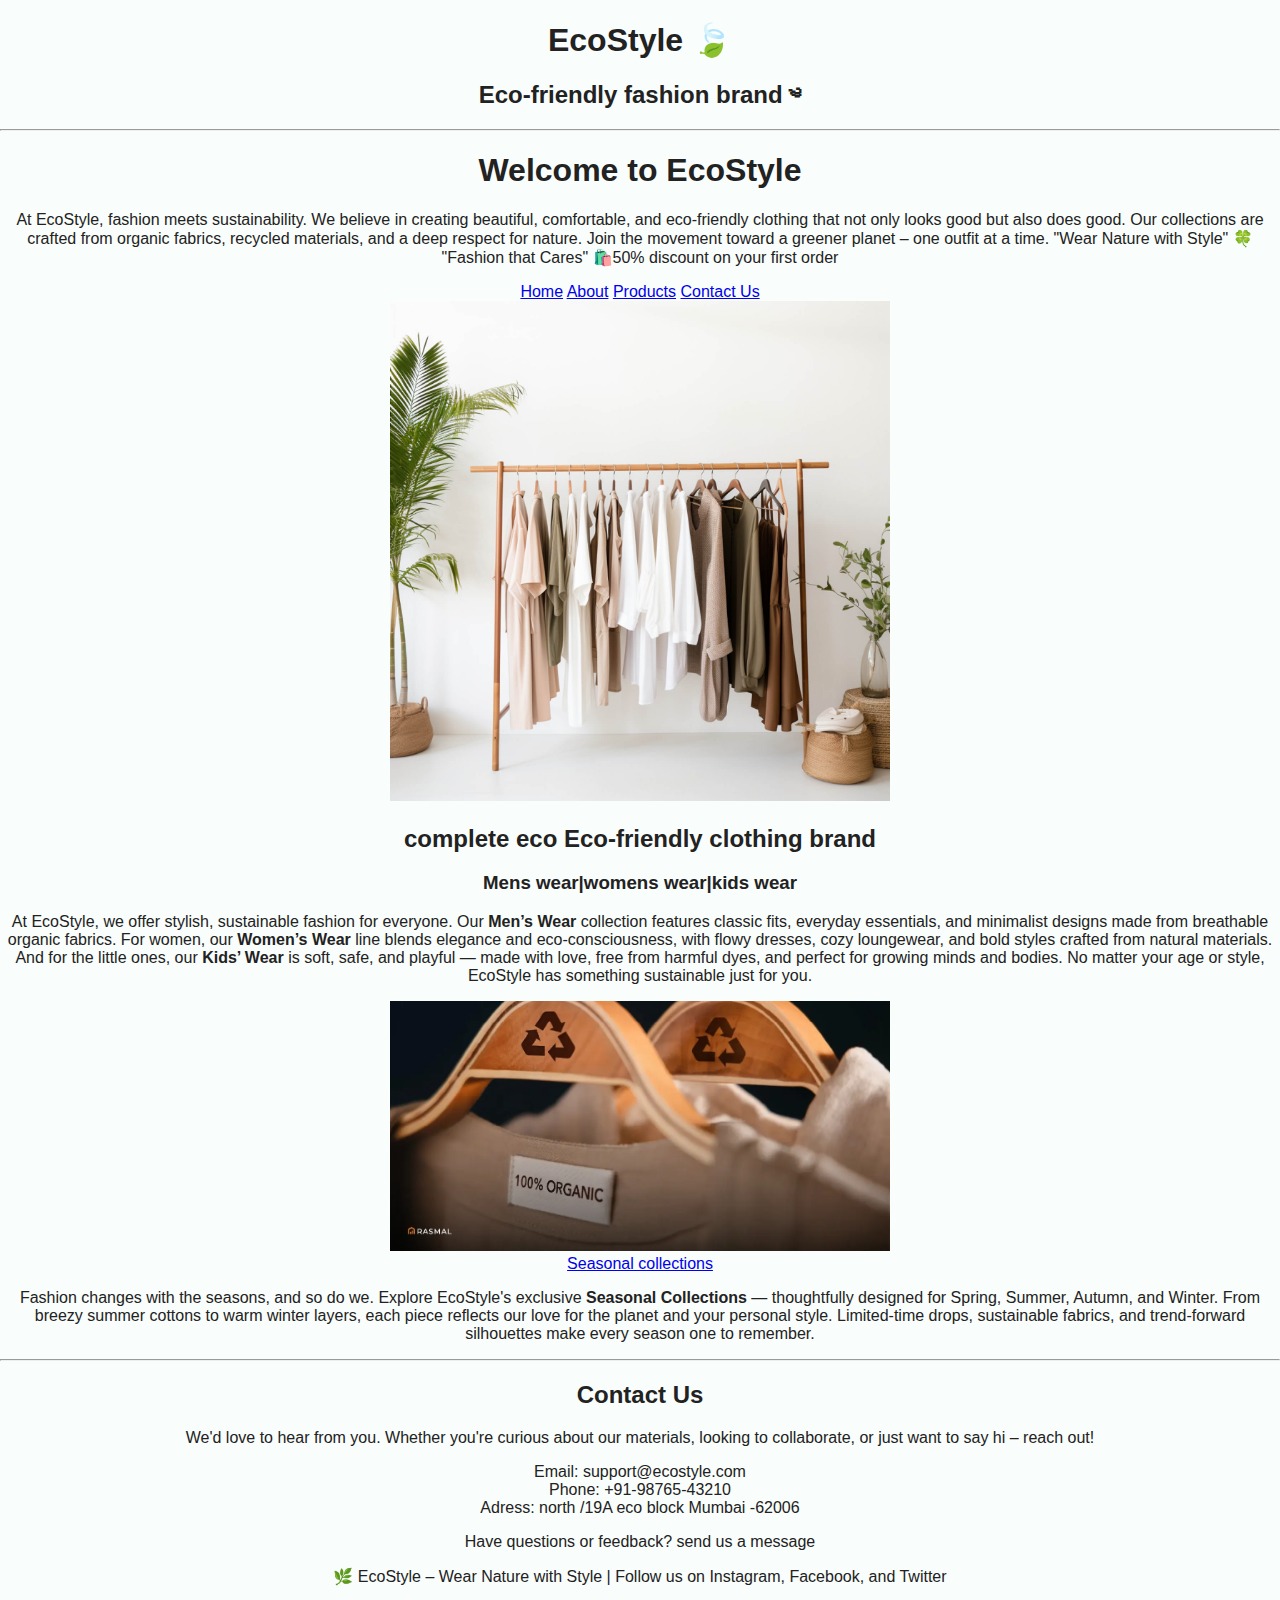
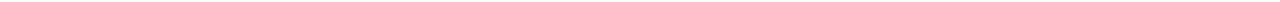
<file: Html/index.html>
<!DOCTYPE html>
<html lang="en">
<head>
    <meta name="viewport" content="width=device-width, initial-scale=1.0">
<link rel="stylesheet" href="style.css" />

    <title>EcoStyle</title>
    <link rel="icon" href="img/icon.png">
</head>

<body >
    <center>
   <h1>EcoStyle 🍃 </h1>
   <h2>Eco-friendly fashion brand ༄</h2>
   <hr>
   
   <section id="home-intro">
  <h1>Welcome to EcoStyle</h1>
  <p>
    At EcoStyle, fashion meets sustainability. We believe in creating beautiful, comfortable, and eco-friendly clothing that not only looks good but also does good. Our collections are crafted from organic fabrics, recycled materials, and a deep respect for nature. Join the movement toward a greener planet – one outfit at a time.
  "Wear Nature with Style" 🍀 "Fashion that Cares"
     🛍️50% discount on  your first order
   </p>
</section>

  
 <nav>
    <a href="index.html">Home</a>
    <a href="about.html">About</a>
    <a href="products.html">Products</a>
    <a href="contact.html">Contact Us</a>
  </nav>
    
  

   <img src="img/clothimg.jpg" alt="clothimg" width="500px">
   <h2> complete eco Eco-friendly clothing brand </h2>
   <h3> Mens wear|womens wear|kids wear</h3>
   <p>
  At EcoStyle, we offer stylish, sustainable fashion for everyone. Our <strong>Men’s Wear</strong> collection features classic fits, everyday essentials, and minimalist designs made from breathable organic fabrics. For women, our <strong>Women’s Wear</strong> line blends elegance and eco-consciousness, with flowy dresses, cozy loungewear, and bold styles crafted from natural materials. And for the little ones, our <strong>Kids’ Wear</strong> is soft, safe, and playful — made with love, free from harmful dyes, and perfect for growing minds and bodies. No matter your age or style, EcoStyle has something sustainable just for you.
</p>
<img src="img/clothimg2.webp" alt="img2" width=" 500px"> <br>

   <a href=" https://ecoclothingindia.com/"> Seasonal collections</a>
   <p>
  Fashion changes with the seasons, and so do we. Explore EcoStyle's exclusive <strong>Seasonal Collections</strong> — thoughtfully designed for Spring, Summer, Autumn, and Winter. From breezy summer cottons to warm winter layers, each piece reflects our love for the planet and your personal style. Limited-time drops, sustainable fabrics, and trend-forward silhouettes make every season one to remember.
</p>

  
  <hr>
  <section id="contact">
  <h2>Contact Us</h2>
  <p>
   
     We'd love to hear from you. Whether you're curious about our materials, looking to collaborate, or just want to say hi – reach out!
  </p>
  <p>Email: support@ecostyle.com<br>
  Phone: +91-98765-43210<br>
Adress: north /19A
eco block 
Mumbai -62006</p>
  <p>
     Have questions or feedback?
 send us a message </p>
</section>
<footer>
  <p>🌿 EcoStyle – Wear Nature with Style | Follow us on Instagram, Facebook, and Twitter</p>
  <a href="https://www.instagram.com/" target="_blank">
        <i class="fab fa-instagram" style="font-size: 30px; color: #C13584;"></i>
      </a>
      <a href="https://www.youtube.com/" target="_blank">
        <i class="fab fa-youtube" style="font-size: 30px; color: #FF0000;"></i>
      </a>

</footer>

</center>
<script src="script.js"></script>

</body>
</html>
</file>
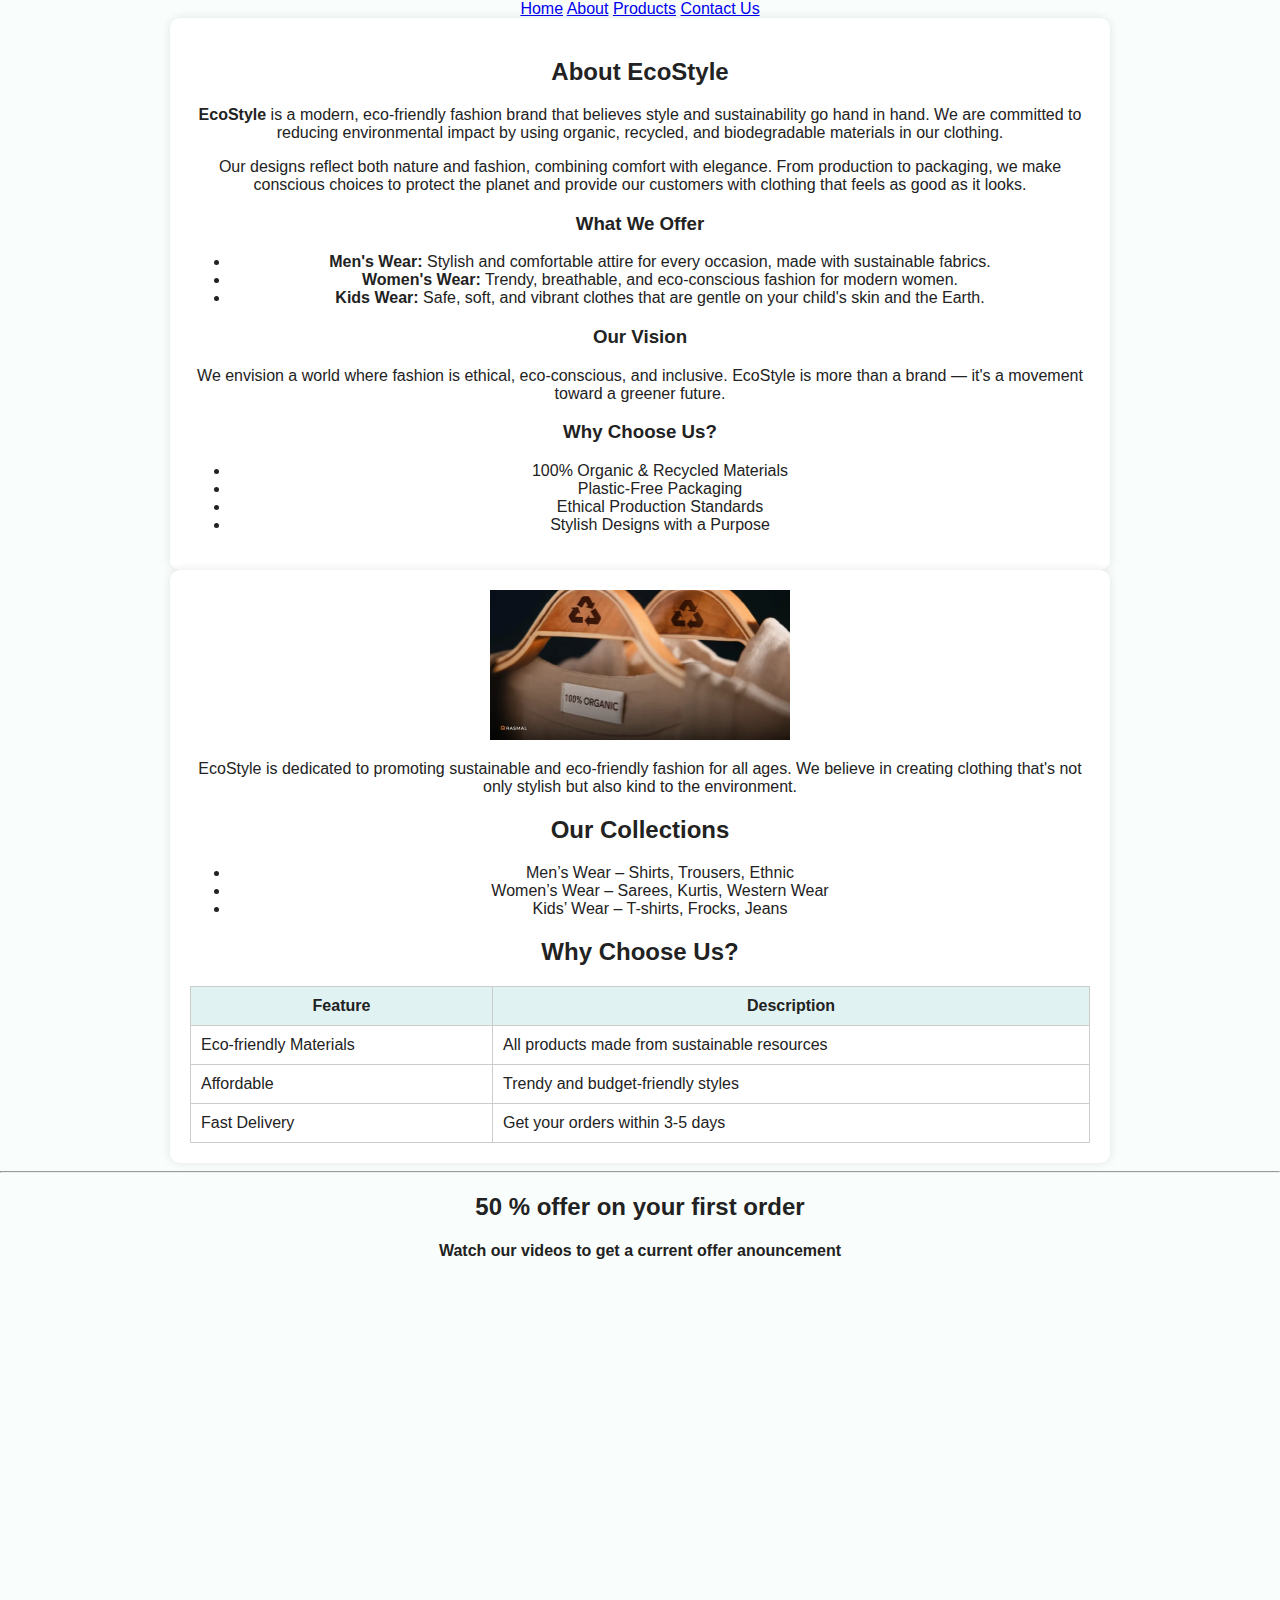
<file: Html/about.html>
<!DOCTYPE html>
<html lang="en">
    
<head>

  <meta charset="UTF-8" />
  <meta name="viewport" content="width=device-width, initial-scale=1.0"/>
  <title>About Us | EcoStyle</title>
  <link rel="stylesheet" href="style.css" />
</head>
<center>
<body>

  <nav>
    <a href="index.html">Home</a>
    <a href="about.html">About</a>
    <a href="products.html">Products</a>
    <a href="contact.html">Contact Us</a>
  </nav>

  <main class="container">
    <h2>About EcoStyle</h2>

    <p><strong>EcoStyle</strong> is a modern, eco-friendly fashion brand that believes style and sustainability go hand in hand. We are committed to reducing environmental impact by using organic, recycled, and biodegradable materials in our clothing.</p>

    <p>Our designs reflect both nature and fashion, combining comfort with elegance. From production to packaging, we make conscious choices to protect the planet and provide our customers with clothing that feels as good as it looks.</p>

    <h3>What We Offer</h3>
    <ul>
      <li><strong>Men's Wear:</strong> Stylish and comfortable attire for every occasion, made with sustainable fabrics.</li>
      <li><strong>Women's Wear:</strong> Trendy, breathable, and eco-conscious fashion for modern women.</li>
      <li><strong>Kids Wear:</strong> Safe, soft, and vibrant clothes that are gentle on your child's skin and the Earth.</li>
    </ul>

    <h3>Our Vision</h3>
    <p>We envision a world where fashion is ethical, eco-conscious, and inclusive. EcoStyle is more than a brand — it's a movement toward a greener future.</p>
    
    <h3>Why Choose Us?</h3>
    <ul>
      <li>100% Organic & Recycled Materials</li>
      <li>Plastic-Free Packaging</li>
      <li>Ethical Production Standards</li>
      <li>Stylish Designs with a Purpose</li>
    </ul>
  </main>
 <div class="about-container">
    
    <img src="img/clothimg2.webp" alt="EcoStyle Image" width="300px" />

    <p>EcoStyle is dedicated to promoting sustainable and eco-friendly fashion for all ages. We believe in creating clothing that's not only stylish but also kind to the environment.</p>

    <h2>Our Collections</h2>
    <ul>
      <li>Men’s Wear – Shirts, Trousers, Ethnic</li>
      <li>Women’s Wear – Sarees, Kurtis, Western Wear</li>
      <li>Kids’ Wear – T-shirts, Frocks, Jeans</li>
    </ul>

    <h2>Why Choose Us?</h2>
    <table border="1" cellpadding="8">
      <tr>
        <th>Feature</th>
        <th>Description</th>
      </tr>
      <tr>
        <td>Eco-friendly Materials</td>
        <td>All products made from sustainable resources</td>
      </tr>
      <tr>
        <td>Affordable</td>
        <td>Trendy and budget-friendly styles</td>
      </tr>
      <tr>
        <td>Fast Delivery</td>
        <td>Get your orders within 3-5 days</td>
      </tr>
    </table>
  </div>
  <script src="script.js"></script>

</body>
</html>


<hr>
<h2> 50 % offer on your first order </h2>
<h4> Watch our videos to get a current offer anouncement</h4>
<!-- 🎥 Embedded YouTube Video -->
      <iframe width="560" height="315" src="https://www.youtube.com/embed/wTrH_8Y2mCU?si=JemHEdkdE4GzSaxa"
        title="YouTube video player" frameborder="0"
        allow="accelerometer; autoplay; clipboard-write; encrypted-media; gyroscope; picture-in-picture; web-share"
        allowfullscreen></iframe>
        </center>
</file>
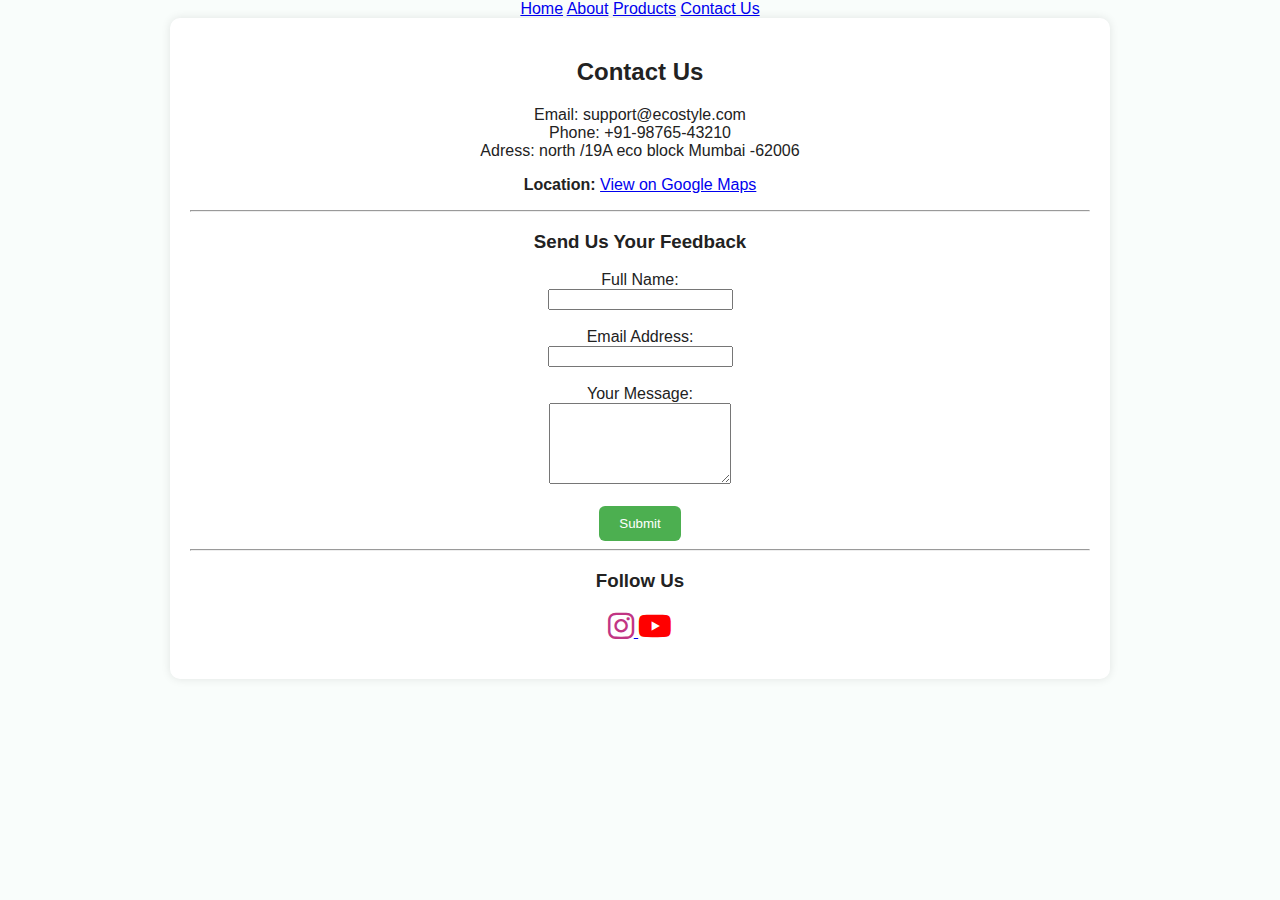
<file: Html/contact.html>
<!DOCTYPE html>
<html lang="en">
<head>
  <meta charset="UTF-8" />
  <meta name="viewport" content="width=device-width, initial-scale=1.0" />
  <title>EcoStyle | Contact Us</title>
  <link rel="stylesheet" href="style.css" />
  <link rel="stylesheet" href="https://cdnjs.cloudflare.com/ajax/libs/font-awesome/6.4.0/css/all.min.css"/>
</head>
<body>
    <center>

  <!-- 🔝 Navigation Bar -->
   <nav>
    <a href="index.html">Home</a>
    <a href="about.html">About</a>
    <a href="products.html">Products</a>
    <a href="contact.html">Contact Us</a>
  </nav>
  <main class="container">
    <h2>Contact Us</h2>

    <!-- 📧 Contact Information -->
    <div class="contact-info">Email: support@ecostyle.com<br>
  Phone: +91-98765-43210<br>
Adress: north /19A
eco block 
Mumbai -62006</p>
      
      <p><strong>Location:</strong> <a href="https://www.google.com/maps" target="_blank">View on Google Maps</a></p>
    </div>

    <hr>

    <!-- 📝 Feedback Form -->
    <section class="contact-form">
      <h3>Send Us Your Feedback</h3>
      <form action="#" method="post">
        <label for="name">Full Name:</label><br>
        <input type="text" id="name" name="name" required><br><br>

        <label for="email">Email Address:</label><br>
        <input type="email" id="email" name="email" required><br><br>

        <label for="message">Your Message:</label><br>
        <textarea id="message" name="message" rows="5" required></textarea><br><br>

        <button type="submit">Submit</button>
      </form>
    </section>
<script>
  function validateForm() {
    let name = document.forms["feedbackForm"]["name"].value;
    if (name == "") {
      alert("Name must be filled out");
      return false;
    }
  }
</script>
<form name="feedbackForm" onsubmit="return validateForm()">

    <hr>

    <!-- 📱 Social Media Links -->
    <section class="social-links">
      <h3>Follow Us</h3>
      <a href="https://www.instagram.com/" target="_blank">
        <i class="fab fa-instagram" style="font-size: 30px; color: #C13584;"></i>
      </a>
      <a href="https://www.youtube.com/" target="_blank">
        <i class="fab fa-youtube" style="font-size: 30px; color: #FF0000;"></i>
      </a>

      <br><br>

      
    </section>
  </main>
<script src="script.js"></script>

</body>
</center>
</html>
</file>
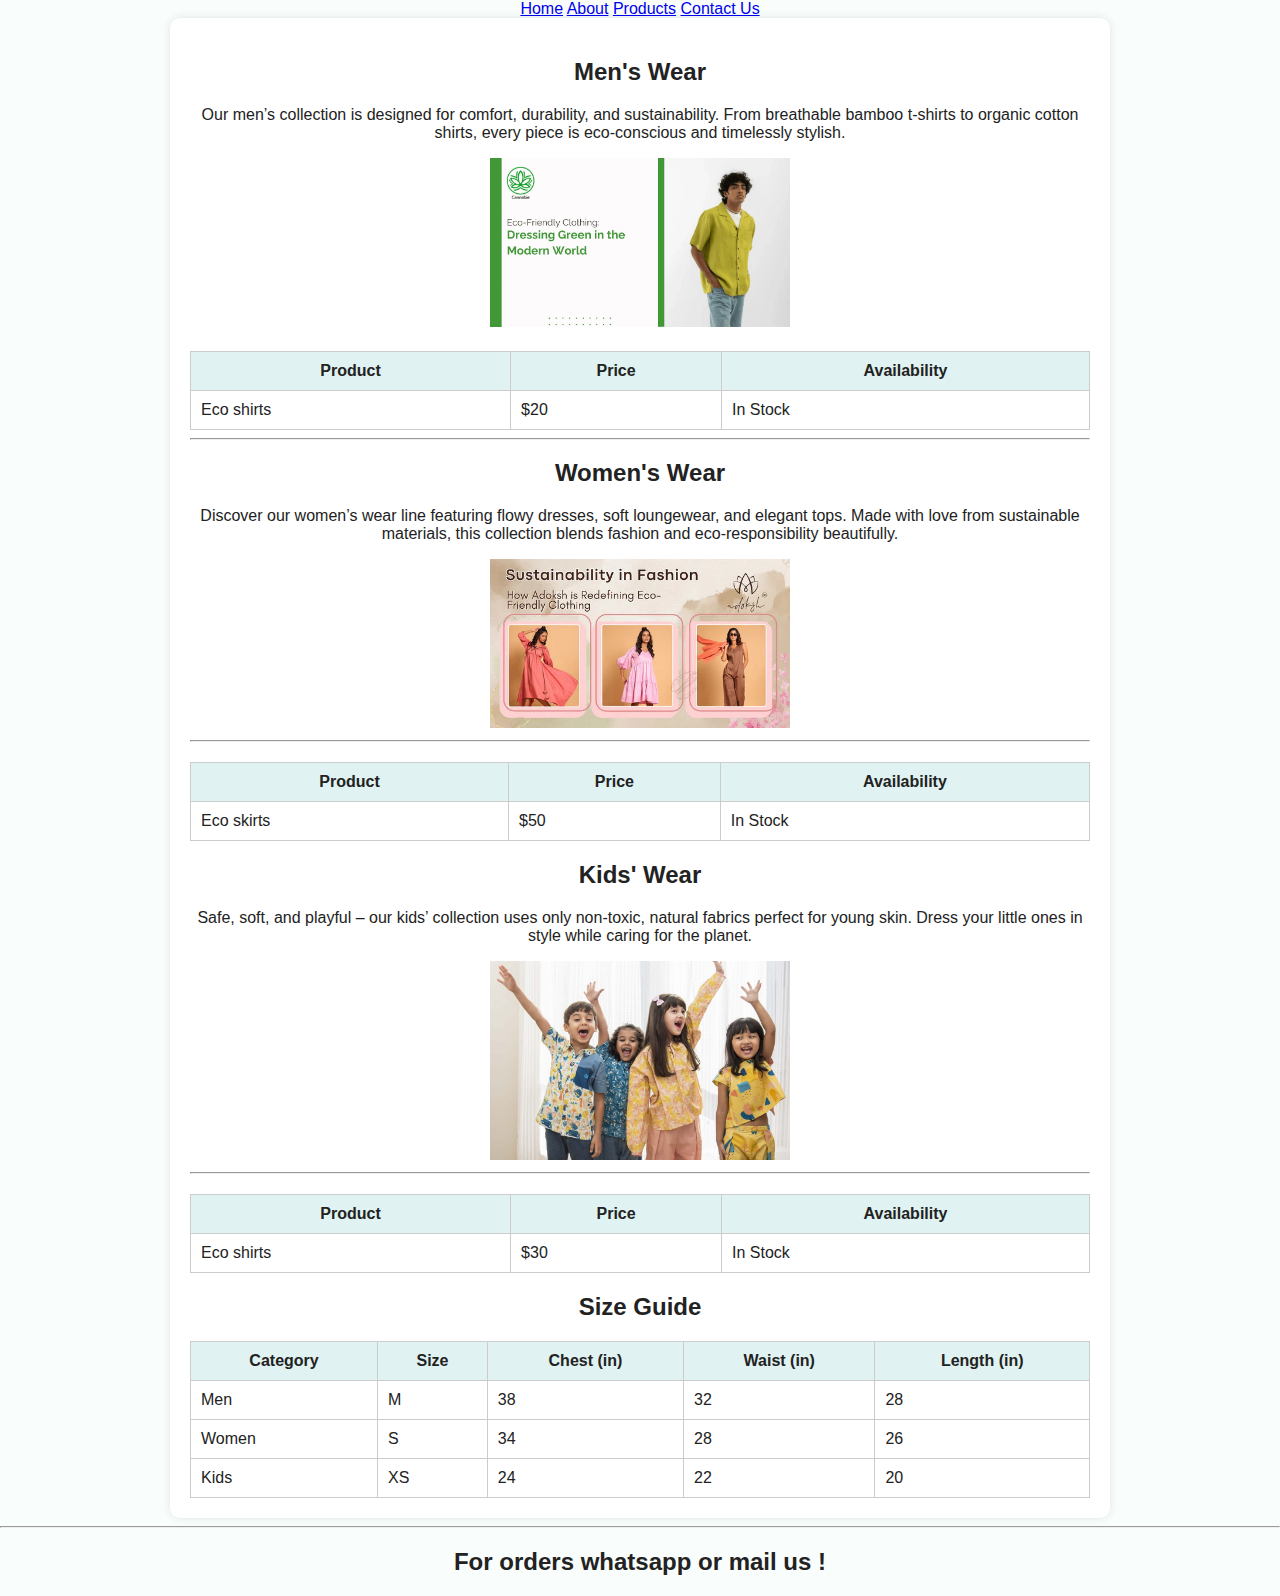
<file: Html/products.html>
<!DOCTYPE html>
<html lang="en">
<head>
  <meta charset="UTF-8">
  <meta name="viewport" content="width=device-width, initial-scale=1">
  <title>EcoStyle | Products</title>
  <link rel="stylesheet" href="style.css">
</head>
<center>
<body>

  <!-- 🔝 Navigation Bar -->
   <nav>
    <a href="index.html">Home</a>
    <a href="about.html">About</a>
    <a href="products.html">Products</a>
    <a href="contact.html">Contact Us</a>
  </nav>

  <main class="container">

    <!-- 👕 Men’s Wear -->
    <section>
      <h2>Men's Wear</h2>
      <p>Our men’s collection is designed for comfort, durability, and sustainability. From breathable bamboo t-shirts to organic cotton shirts, every piece is eco-conscious and timelessly stylish.</p>
      <img src="img/mendress.webp" alt="Men's Wear"  width="300px"class="product-image">


      <table border="1">
  <tr>
    <th>Product</th>
    <th>Price</th>
    <th>Availability</th>
  </tr>
  <tr>
    <td>Eco shirts</td>
    <td>$20</td>
    <td>In Stock</td>
  </tr>
</table>

      <hr>
    </section>

    <!-- 👗 Women’s Wear -->
    <section>
      <h2>Women's Wear</h2>
      <p>Discover our women’s wear line featuring flowy dresses, soft loungewear, and elegant tops. Made with love from sustainable materials, this collection blends fashion and eco-responsibility beautifully.</p>
      <img src="img/womendress.webp" alt="Women's Wear"  width="300px"class="product-image">
      <hr>
      <table border="1">
  <tr>
    <th>Product</th>
    <th>Price</th>
    <th>Availability</th>
  </tr>
  <tr>
    <td>Eco skirts</td>
    <td>$50</td>
    <td>In Stock</td>
  </tr>
</table>

    </section>

    <!-- 🧒 Kids' Wear -->
    <section>
      <h2>Kids' Wear</h2>
      <p>Safe, soft, and playful – our kids’ collection uses only non-toxic, natural fabrics perfect for young skin. Dress your little ones in style while caring for the planet.</p>
      <img src="img/kidsdress.jpg" alt="Kids' Wear"width="300px" class="product-image">
      <hr>
      <table border="1">
  <tr>
    <th>Product</th>
    <th>Price</th>
    <th>Availability</th>
  </tr>
  <tr>
    <td>Eco shirts</td>
    <td>$30</td>
    <td>In Stock</td>
  </tr>
</table>

    </section>

    <!-- 📏 Size Table -->
    <section>
      <h2>Size Guide</h2>
      <table class="size-table">
        <thead>
          <tr>
            <th>Category</th>
            <th>Size</th>
            <th>Chest (in)</th>
            <th>Waist (in)</th>
            <th>Length (in)</th>
          </tr>
        </thead>
        <tbody>
          <tr>
            <td>Men</td>
            <td>M</td>
            <td>38</td>
            <td>32</td>
            <td>28</td>
          </tr>
          <tr>
            <td>Women</td>
            <td>S</td>
            <td>34</td>
            <td>28</td>
            <td>26</td>
          </tr>
          <tr>
            <td>Kids</td>
            <td>XS</td>
            <td>24</td>
            <td>22</td>
            <td>20</td>
          </tr>
        </tbody>
      </table>
    </section>

  </main>
<script src="script.js"></script>

</body>
<hr>
<h2> For orders whatsapp or mail us !</h2>
<a href="https://www.instagram.com/" target="_blank">
        <i class="fab fa-instagram" style="font-size: 30px; color: #C13584;"></i>
      </a>
      <a href="https://www.youtube.com/" target="_blank">
        <i class="fab fa-youtube" style="font-size: 30px; color: #FF0000;"></i>
      </a>
      <a>
        <a href="https://www.whatsapp.com" target="_blank">
            <i class="fab fa-whatsapp"style="font-size: 30px; color: #FF0000;"></i>
        </a>
      </a>
</center>
</html>
</file>
<file: Html/style.css>
/* ✅ GLOBAL STYLES */
body {
  font-family: 'Segoe UI', sans-serif;
  background-color: #f9fdfb;
  color: #222;
  margin: 0;
  padding: 0;
}

/* ✅ HEADER/NAVBAR */
.navbar {
  background-color: #2e7d32;
  padding: 12px;
  text-align: center;
}
.navbar a {
  color: white;
  padding: 12px 20px;
  text-decoration: none;
  display: inline-block;
  font-weight: bold;
  transition: background-color 0.3s ease;
}
.navbar a:hover {
  background-color: #66bb6a;
}

/* ✅ CONTAINER */
.container, .about-container {
  padding: 20px;
  max-width: 900px;
  margin: auto;
  background-color: white;
  border-radius: 10px;
  box-shadow: 0 0 10px rgba(0,0,0,0.1);
  animation: fadeIn 0.8s ease-in-out;
}

/* ✅ TABLE */
table {
  width: 100%;
  border-collapse: collapse;
  margin-top: 20px;
}
table, th, td {
  border: 1px solid #ccc;
  padding: 10px;
}
th {
  background-color: #e0f2f1;
}

/* ✅ BUTTON */
button {
  background-color: #4caf50;
  color: white;
  border: none;
  padding: 10px 20px;
  cursor: pointer;
  border-radius: 6px;
  transition: background-color 0.3s ease;
}
button:hover {
  background-color: #388e3c;
}

/* ✅ ANIMATIONS */
@keyframes fadeIn {
  from { opacity: 0; transform: translateY(10px); }
  to   { opacity: 1; transform: translateY(0); }
}
</file>
